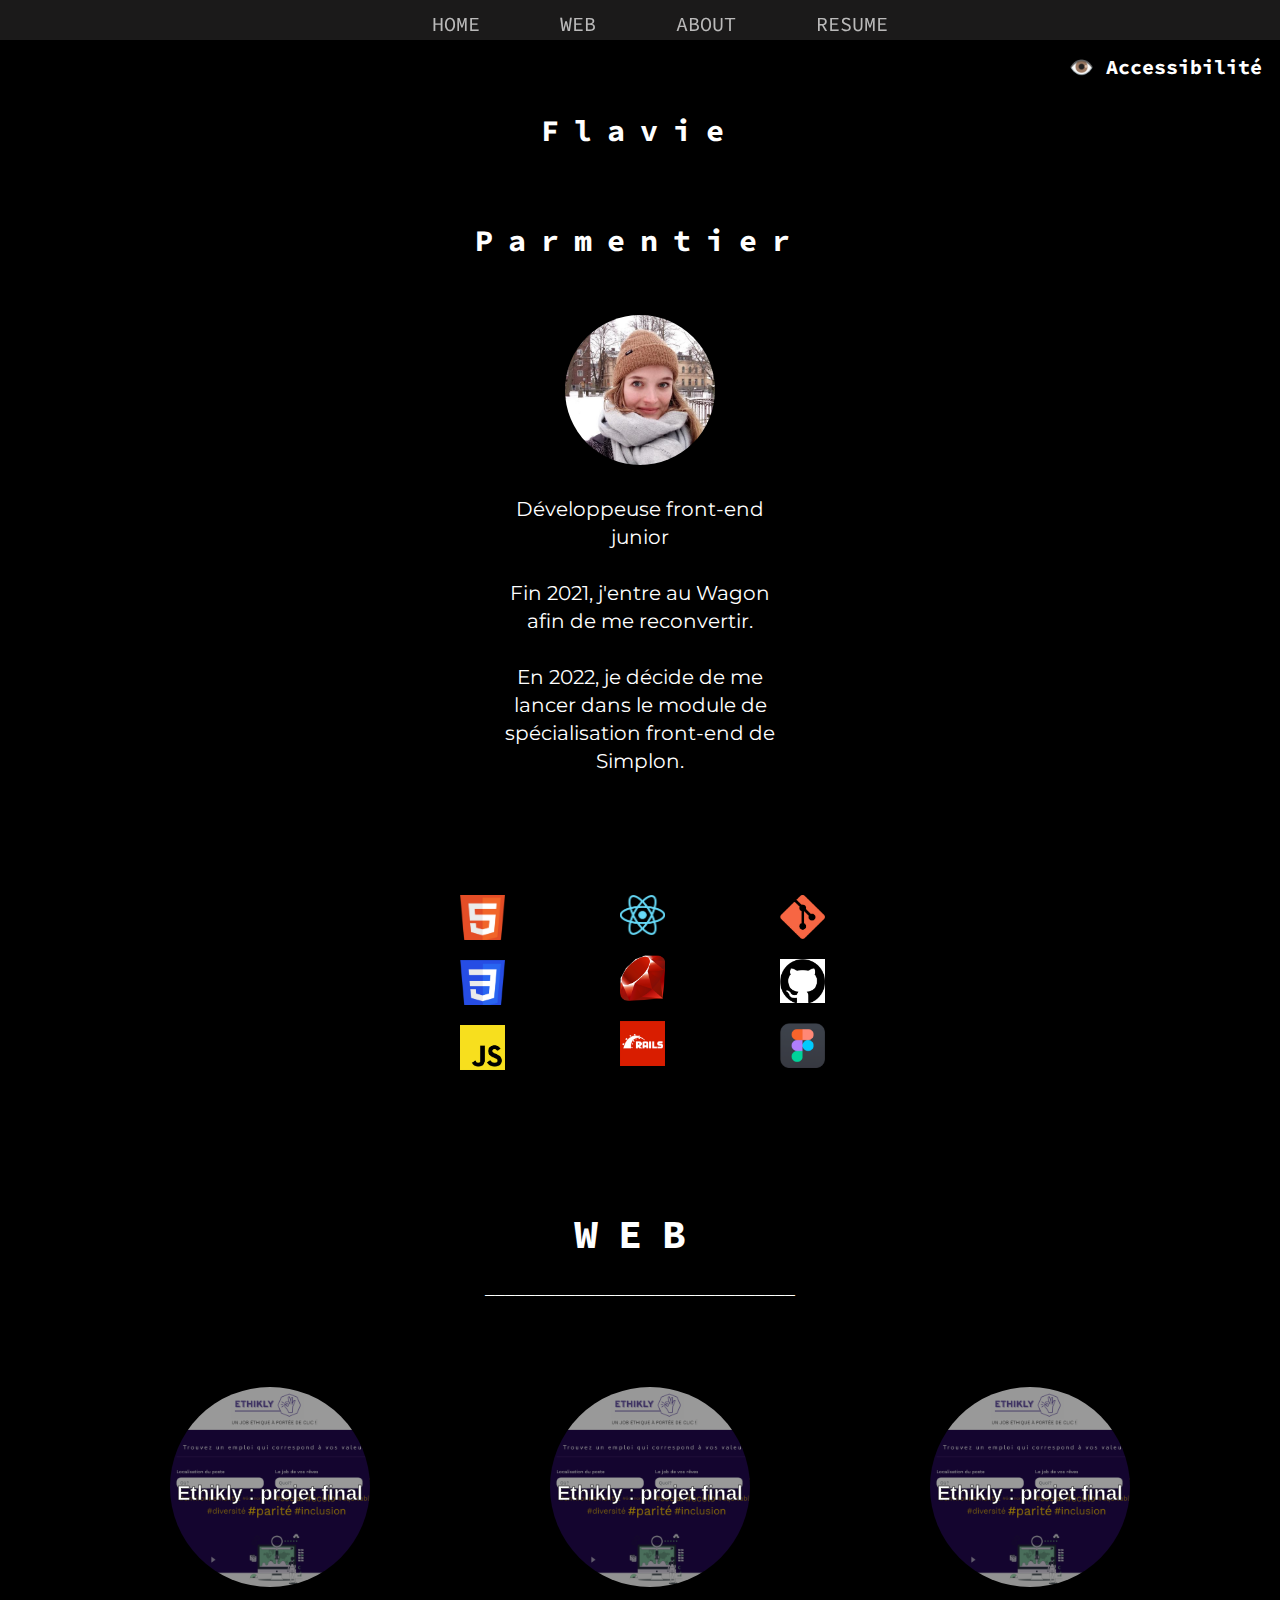
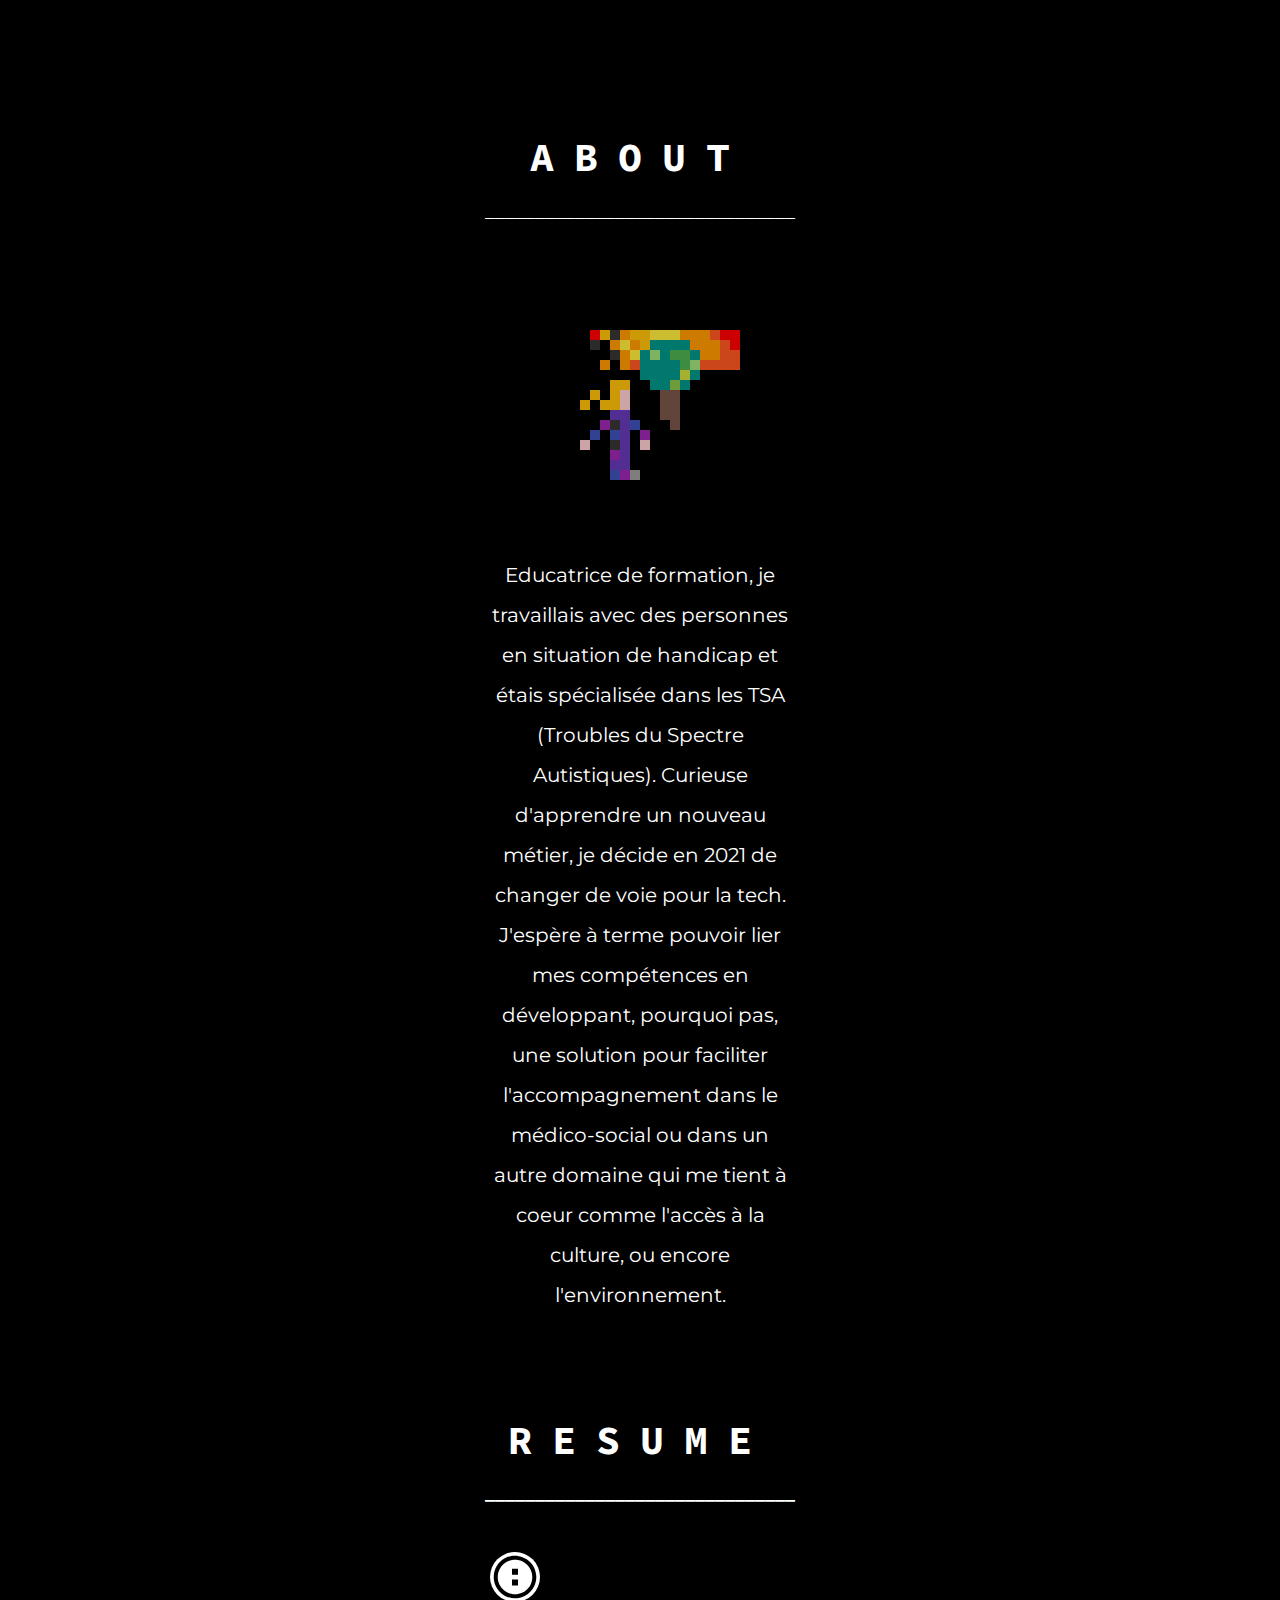
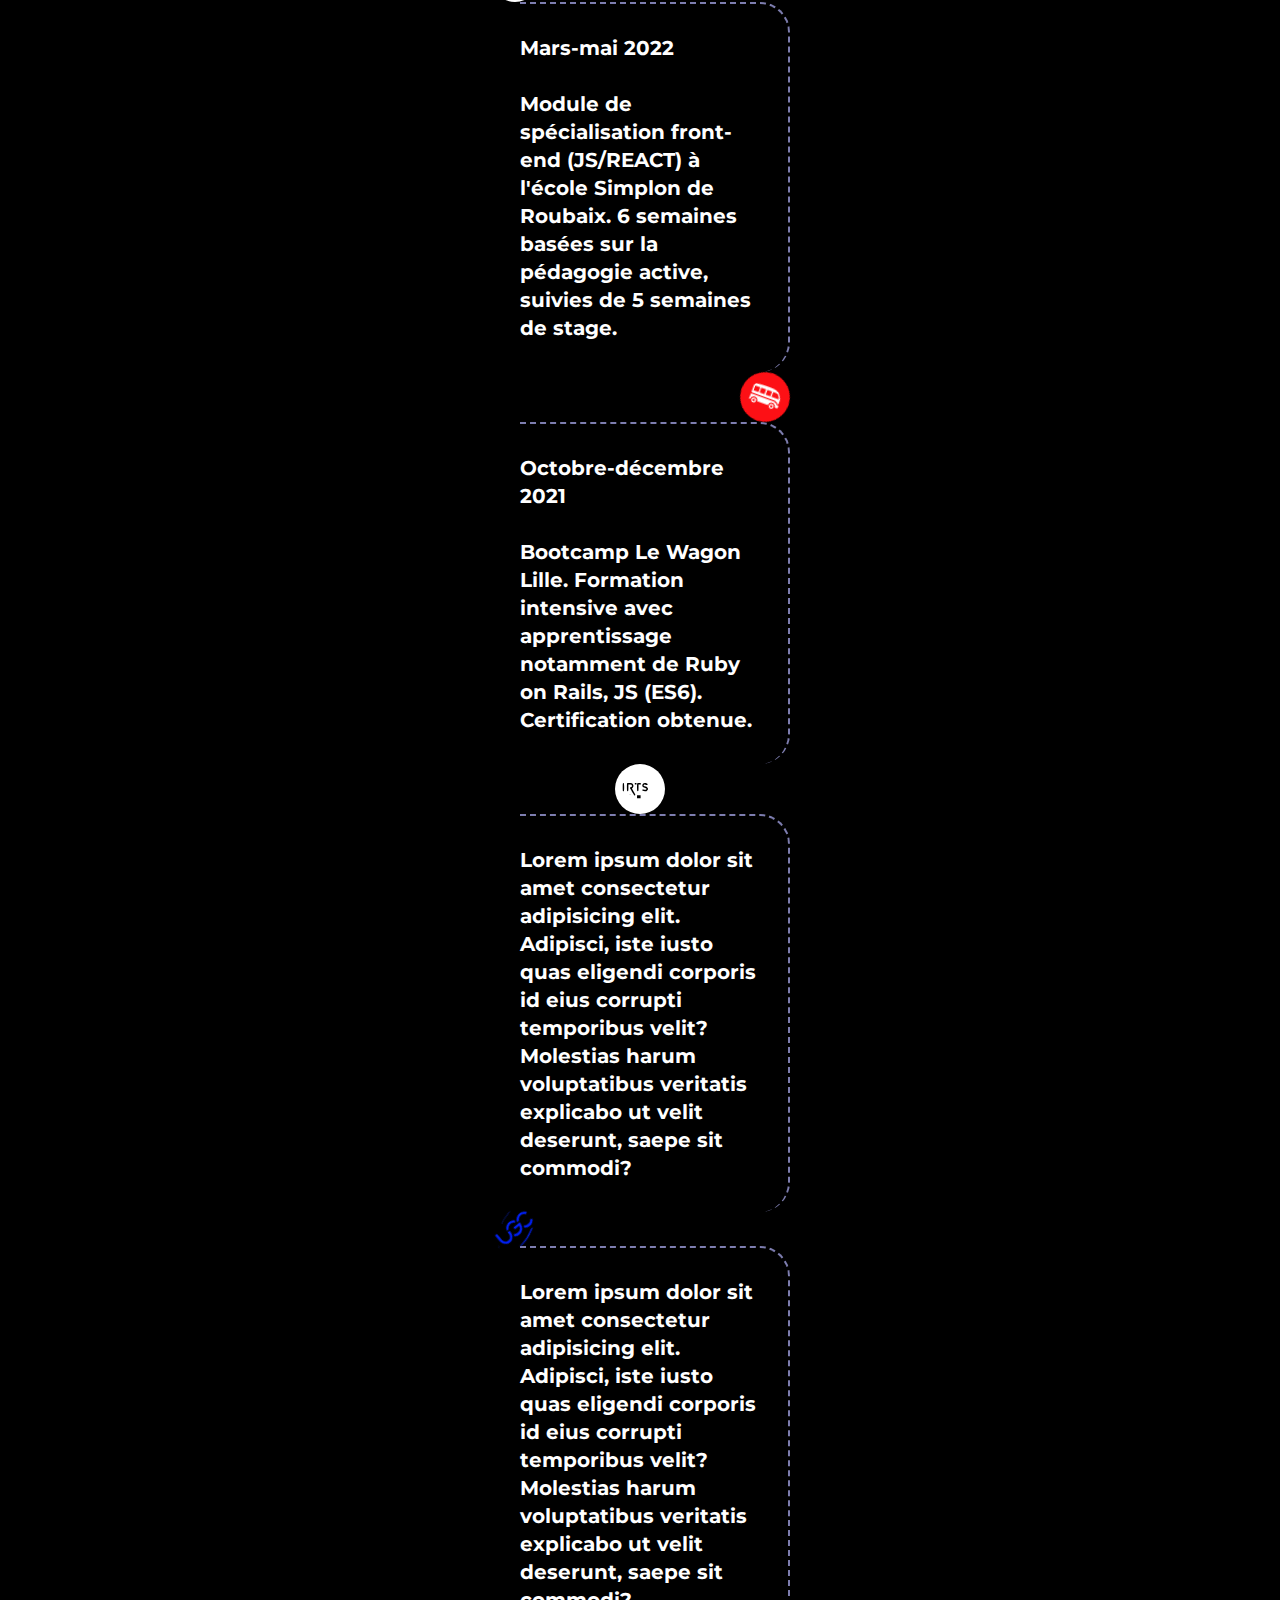
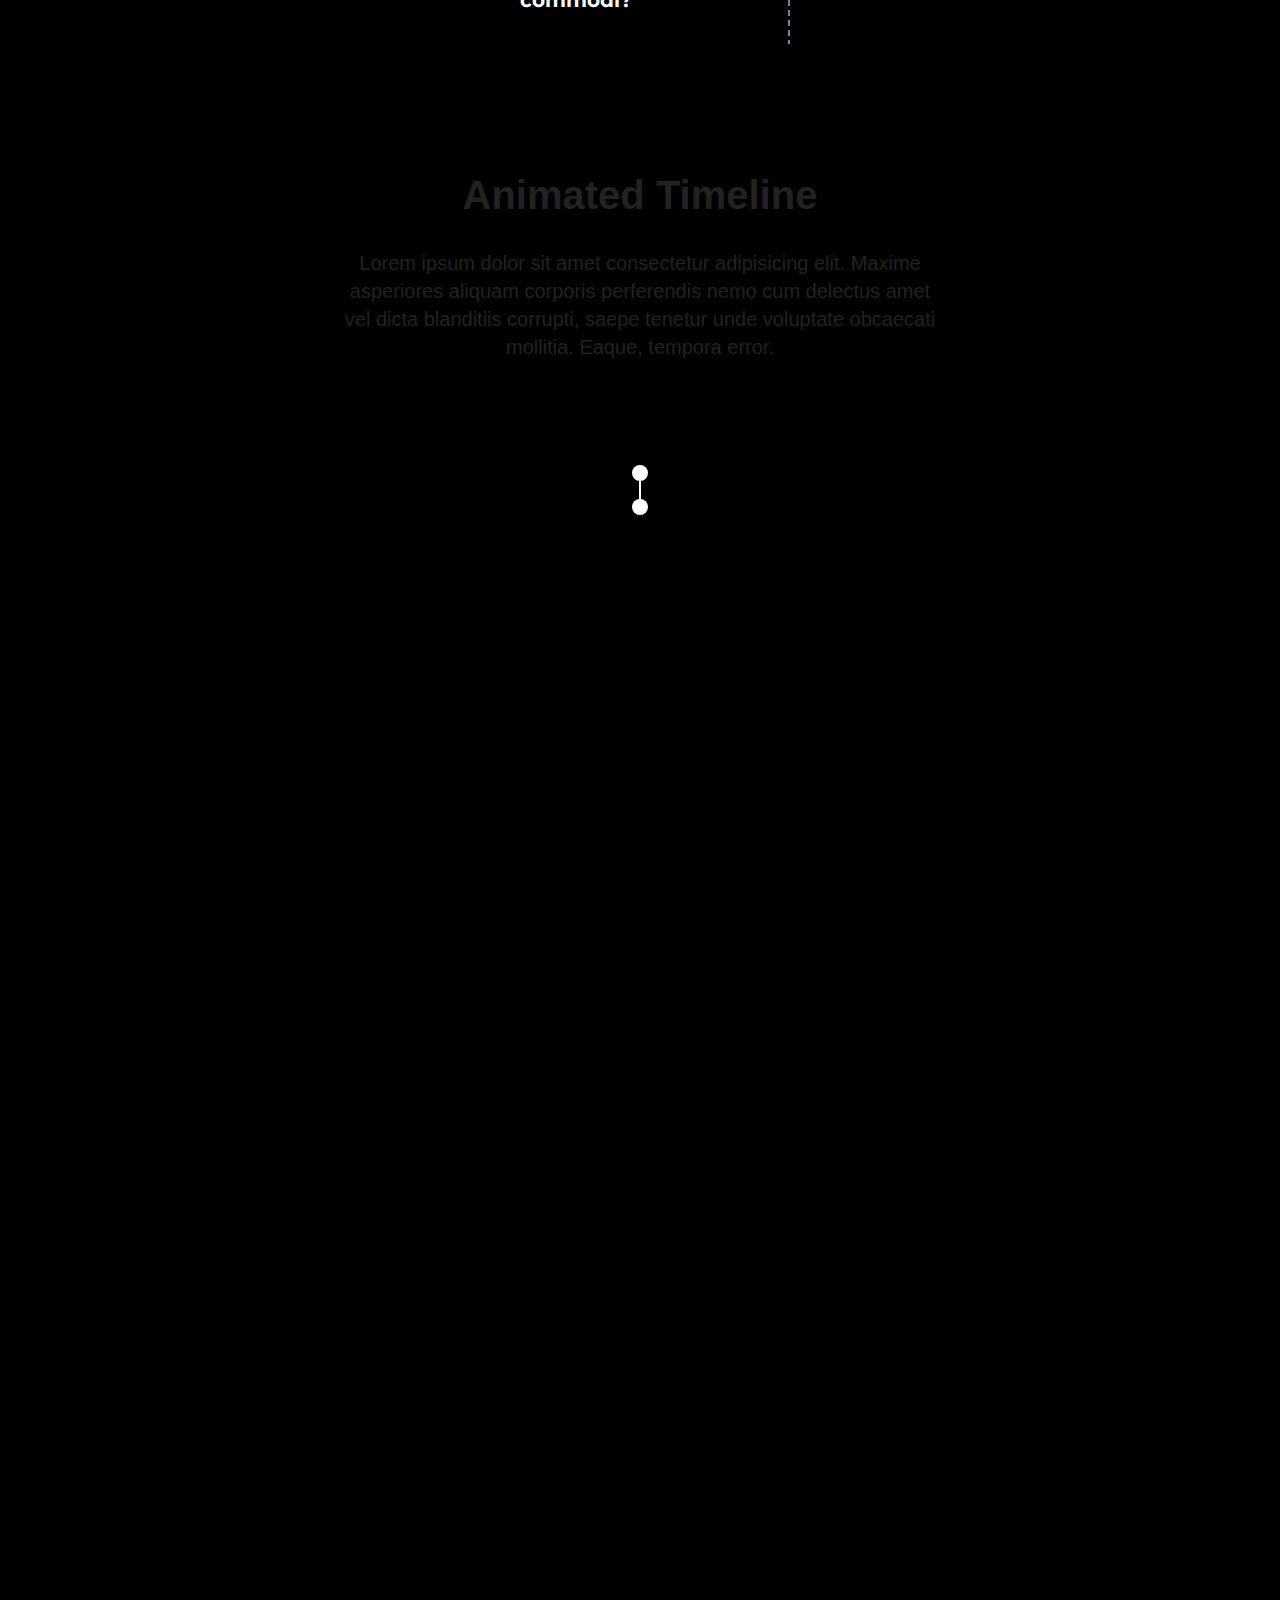
<file: index.html>
<!DOCTYPE html>
<html lang="en">
  <head>
    <meta charset="UTF-8" />
    <meta http-equiv="X-UA-Compatible" content="IE=edge" />
    <meta name="viewport" content="width=device-width, initial-scale=1.0" />
    <link rel="stylesheet" href="stylesheets/main.css"/>
    <link rel="preconnect" href="https://fonts.googleapis.com">
    <link rel="preconnect" href="https://fonts.gstatic.com" crossorigin>
    <link href="https://fonts.googleapis.com/css2?family=Karla:wght@200&family=Montserrat:wght@100&family=Source+Code+Pro:wght@300&display=swap" rel="stylesheet">
    <link
      rel="stylesheet"
      href="accessconfig/css/accessconfig.min.css"
      type="text/css"
      media="screen"
    />
    <title>Mon C.V</title>
  </head>
  <body>
    <div id="navbar">
      <nav class="menu">
        <ul id="links">
          <div class="link-section">
            <li class="link"><a href="#introduction">HOME</a></li>
          </div>
          <div class="link-section">
            <li class="link"><a href="#web">WEB</a></li>
          </div>
          <div class="link-section">
            <li class="link"><a href="#about">ABOUT</a></li>
          </div>
          <div class="link-section">
            <li class="link"><a href="#timeline">RESUME</a></li>
          </div>
        </ul>
      </nav>
    </div>

    <!--ACCESSIBILITE-->
    <div id="access-button">
      <div
        id="accessconfig" onclick="clicker()"
        data-accessconfig-buttonname="👁️ Accessibilité"
        data-accessconfig-params='{ "Prefix" : "a42-ac", "ContainerClass" : "","ModalCloseButton" : "","ModalTitle" : "","FormFieldset" : "","FormFieldsetLegend" : "","FormRadio" : ""}'
      ></div>
    </div>

    <div class="container">
      <!--SECTION INTRODUCTION-->
      <section id="introduction">
        <div class="names">
          <h2 class="name">Flavie</h2>
          <h2 class="name">Parmentier</h2>
          <div class="picture">
          <img class="pic" src="fp.jpg" alt="photo de Flavie Parmentier" />
          </div>
        </div>

        <div id="text-home">
          <p class="text-h">Développeuse front-end junior<br><br>
           Fin 2021, j'entre au Wagon afin de me reconvertir. <br><br>
           En 2022, je décide de me lancer dans le module de spécialisation front-end de Simplon.</p>
        </div>
        <div class="skills">
          <div class="skillrow1">
            <img class="skillpic" src="html.png" alt="logo HTML 5">
            <img class="skillpic" src="css.png" alt="logo CSS 3">
            <img class="skillpic" src="js.png" alt="logo JavaScript">
          </div>
          <div class="skillrow2">
            <img class="skillpic" src="react.png" alt="logo React">
            <img class="skillpic" src="ruby.png" alt="logo Ruby">
            <img class="skillpic" src="rails.png" alt="logo Rails">
          </div>
          <div class="skillrow3">
            <img class="skillpic" src="git.png" alt="logo Git">
            <img class="github skillpic" src="github.png" alt="logo Github">
            <img class="skillpic" src="figma.png" alt="logo Figma">
          </div>
        </div>
      </section>
      <!--SECTION WEB-->
      <section id="web">
        <div class="web-title">
          <h1 class="title">WEB</h1>
          <p class="title-bar">_______________________________</p>
        </div>
          <div class="projects">
            <a href="http://www.ethikly.fr">
              <div class="project1">
                <img
                  class="project"
                  src="ethikly_crop.png"
                  alt="page d'accueil projet Ethikly"
                />
                <p class="project-description" >Ethikly : projet final</p>
              </div>
            </a>
          <a href="http://www.ethikly.fr">
            <div class="project2">
              <img
                class="project"
                src="ethikly_crop.png"
                alt="page d'accueil projet Ethikly"
              />
              <p class="project-description">Ethikly : projet final</p>
            </div>
          </a>
          <a href="http://www.ethikly.fr">
            <div class="project3">
              <img
                class="project"
                src="ethikly_crop.png"
                alt="page d'accueil projet Ethikly"
              />
              <p class="project-description">Ethikly : projet final</p>
            </div>
            </a>
        </div>
      </section>

      <section id="about">
        <div class="about-title">
          <h1 class="title">ABOUT</h1>
          <p class="title-bar">_______________________________</p>
        </div>
        <div id="pixelart">
          <img src="ecuzoavj.png" alt="Flavie et un arbre en pixel art" />
        </div>
        <div id="text-home">
          <p class="textabout">
            Educatrice de formation, je travaillais avec des personnes en situation de handicap et étais spécialisée dans
            les TSA (Troubles du Spectre Autistiques). Curieuse d'apprendre un nouveau métier, je décide en 2021 de changer de voie pour
            la tech. J'espère à terme pouvoir lier mes compétences en développant, pourquoi pas, une solution pour faciliter
            l'accompagnement dans le médico-social ou dans un autre domaine qui me tient à coeur comme l'accès à la culture, ou encore l'environnement.
          </p>
        </div>
      </section>
      <!--TIMELINE-->
    <section id="timeline">
       <div class="timeline-title">
          <h1 class="title">RESUME</h1>
          <p class="title-bar">_______________________________</p>
        </div>
      <img src="7Fo9uFE_400x400.svg" alt="logo de l'école Simplon" class="simplon">
      <p class="try">Mars-mai 2022<br><br>Module de spécialisation front-end (JS/REACT) à l'école Simplon de Roubaix. 6 semaines basées sur la pédagogie active, suivies de 5 semaines de stage.</p>
      <img src="wagon.png" alt="logo de l'école Le Wagon" class="lewagon">
      <p class="try">Octobre-décembre 2021<br><br>Bootcamp Le Wagon Lille. Formation intensive avec apprentissage notamment de Ruby on Rails, JS (ES6). Certification obtenue.</p>
      <img src="IRTS.svg" alt="logo de l'IRTS" class="irts">
      <p class="try">Lorem ipsum dolor sit amet consectetur adipisicing elit. Adipisci, iste iusto quas eligendi corporis id eius corrupti temporibus velit? Molestias harum voluptatibus veritatis explicabo ut velit deserunt, saepe sit commodi?</p>
      <img src="ugc.png" alt="logo des cinémas UGC" class="ugc">
      <p class="try">Lorem ipsum dolor sit amet consectetur adipisicing elit. Adipisci, iste iusto quas eligendi corporis id eius corrupti temporibus velit? Molestias harum voluptatibus veritatis explicabo ut velit deserunt, saepe sit commodi?</p>
    </section>


</div>

    <!--Timeline animée-->
    <section class="box">
      <div class="top-section">
         <h1>Animated Timeline</h1>
         <p>
          Lorem ipsum dolor sit amet consectetur adipisicing elit. Maxime asperiores aliquam corporis perferendis nemo cum delectus amet vel dicta blanditiis corrupti, saepe tenetur unde voluptate obcaecati mollitia. Eaque, tempora error.
         </p>
      </div>
    </section>

    <div class="animated-timeline">
      <div class="line"></div>
      <div class="section">
        <div class="bead"></div>
        <div class="content"></div>
          <h2>Web Designer</h2>
          <p>
          Lorem ipsum dolor sit amet consectetur adipisicing elit. Maxime asperiores aliquam corporis perferendis nemo cum delectus amet vel dicta blanditiis corrupti, saepe tenetur unde voluptate obcaecati mollitia. Eaque, tempora error.
         </p>
      </div>
      <div class="line"></div>
      <div class="section">
        <div class="bead"></div>
        <div class="content"></div>
          <h2>Web Dev</h2>
          <p>
          Lorem ipsum dolor sit amet consectetur adipisicing elit. Maxime asperiores aliquam corporis perferendis nemo cum delectus amet vel dicta blanditiis corrupti, saepe tenetur unde voluptate obcaecati mollitia. Eaque, tempora error.
         </p>
      </div>
      <div class="line"></div>
      <div class="section">
        <div class="bead"></div>
        <div class="content"></div>
          <h2>Blabla</h2>
          <p>
          Lorem ipsum dolor sit amet consectetur adipisicing elit. Maxime asperiores aliquam corporis perferendis nemo cum delectus amet vel dicta blanditiis corrupti, saepe tenetur unde voluptate obcaecati mollitia. Eaque, tempora error.
         </p>
      </div>
      <div class="line"></div>
      <div class="section">
        <div class="bead"></div>
        <div class="content"></div>
          <h2>Bloblo</h2>
          <p>
          Lorem ipsum dolor sit amet consectetur adipisicing elit. Maxime asperiores aliquam corporis perferendis nemo cum delectus amet vel dicta blanditiis corrupti, saepe tenetur unde voluptate obcaecati mollitia. Eaque, tempora error.
         </p>
      </div>
    </div>

    <!--TIMELINE ESSAI 2
    <div class="timeline2">
      <div class="box1">
        <div class="boxfront">
          <img src="VIGNETTE_SIMPLON.png" alt="Ecole Simplon">
        </div>
        <div class="boxback">
          <p>Mars-mai 2022</p>
          <p>Module de spécialisation front-end (JS/REACT).
            Formation basée sur la pédagogie active.
          </p>
        </div>
      </div>
      <div class="box2">
        Lorem ipsum dolor sit amet consectetur adipisicing elit. Earum deserunt porro sit dolorem ad expedita optio error culpa, dignissimos eos! Reiciendis veniam exercitationem laborum. Repellat accusamus sunt dolores incidunt iusto.
      </div>
      <div class="box3">
        Lorem ipsum dolor sit amet consectetur adipisicing elit. Nisi in optio culpa earum vel odit sit nostrum quo dolores reprehenderit tenetur est, officia adipisci non quae possimus quisquam quas minus.
      </div>
    </div>
</div>-->



</div>

    </div>

    <script
      src="accessconfig/js/accessconfig.min.js"
      type="text/javascript"
    ></script>
    <script
    src="script.js">
    type="text/javascript"
    </script>
    <script src="timeline.js">
    type="text/javascript"
    </script>
  </body>
</html>
</file>
<file: stylesheets/main.css>
@charset "UTF-8";
/*! normalize.css v8.0.1 | MIT License | github.com/necolas/normalize.css */
/* Document
   ========================================================================== */
/**
 * 1. Correct the line height in all browsers.
 * 2. Prevent adjustments of font size after orientation changes in iOS.
 */
html {
  line-height: 1.15;
  /* 1 */
  -webkit-text-size-adjust: 100%;
  /* 2 */
}

/* Sections
   ========================================================================== */
/**
 * Remove the margin in all browsers.
 */
body {
  margin: 0;
}

/**
 * Render the `main` element consistently in IE.
 */
main {
  display: block;
}

/**
 * Correct the font size and margin on `h1` elements within `section` and
 * `article` contexts in Chrome, Firefox, and Safari.
 */
h1 {
  font-size: 2em;
  margin: 0.67em 0;
}

/* Grouping content
   ========================================================================== */
/**
 * 1. Add the correct box sizing in Firefox.
 * 2. Show the overflow in Edge and IE.
 */
hr {
  -webkit-box-sizing: content-box;
          box-sizing: content-box;
  /* 1 */
  height: 0;
  /* 1 */
  overflow: visible;
  /* 2 */
}

/**
 * 1. Correct the inheritance and scaling of font size in all browsers.
 * 2. Correct the odd `em` font sizing in all browsers.
 */
pre {
  font-family: monospace, monospace;
  /* 1 */
  font-size: 1em;
  /* 2 */
}

/* Text-level semantics
   ========================================================================== */
/**
 * Remove the gray background on active links in IE 10.
 */
a {
  background-color: transparent;
}

/**
 * 1. Remove the bottom border in Chrome 57-
 * 2. Add the correct text decoration in Chrome, Edge, IE, Opera, and Safari.
 */
abbr[title] {
  border-bottom: none;
  /* 1 */
  text-decoration: underline;
  /* 2 */
  -webkit-text-decoration: underline dotted;
          text-decoration: underline dotted;
  /* 2 */
}

/**
 * Add the correct font weight in Chrome, Edge, and Safari.
 */
b,
strong {
  font-weight: bolder;
}

/**
 * 1. Correct the inheritance and scaling of font size in all browsers.
 * 2. Correct the odd `em` font sizing in all browsers.
 */
code,
kbd,
samp {
  font-family: monospace, monospace;
  /* 1 */
  font-size: 1em;
  /* 2 */
}

/**
 * Add the correct font size in all browsers.
 */
small {
  font-size: 80%;
}

/**
 * Prevent `sub` and `sup` elements from affecting the line height in
 * all browsers.
 */
sub,
sup {
  font-size: 75%;
  line-height: 0;
  position: relative;
  vertical-align: baseline;
}

sub {
  bottom: -0.25em;
}

sup {
  top: -0.5em;
}

/* Embedded content
   ========================================================================== */
/**
 * Remove the border on images inside links in IE 10.
 */
img {
  border-style: none;
}

/* Forms
   ========================================================================== */
/**
 * 1. Change the font styles in all browsers.
 * 2. Remove the margin in Firefox and Safari.
 */
button,
input,
optgroup,
select,
textarea {
  font-family: inherit;
  /* 1 */
  font-size: 100%;
  /* 1 */
  line-height: 1.15;
  /* 1 */
  margin: 0;
  /* 2 */
}

/**
 * Show the overflow in IE.
 * 1. Show the overflow in Edge.
 */
button,
input {
  /* 1 */
  overflow: visible;
}

/**
 * Remove the inheritance of text transform in Edge, Firefox, and IE.
 * 1. Remove the inheritance of text transform in Firefox.
 */
button,
select {
  /* 1 */
  text-transform: none;
}

/**
 * Correct the inability to style clickable types in iOS and Safari.
 */
button,
[type="button"],
[type="reset"],
[type="submit"] {
  -webkit-appearance: button;
}

/**
 * Remove the inner border and padding in Firefox.
 */
button::-moz-focus-inner,
[type="button"]::-moz-focus-inner,
[type="reset"]::-moz-focus-inner,
[type="submit"]::-moz-focus-inner {
  border-style: none;
  padding: 0;
}

/**
 * Restore the focus styles unset by the previous rule.
 */
button:-moz-focusring,
[type="button"]:-moz-focusring,
[type="reset"]:-moz-focusring,
[type="submit"]:-moz-focusring {
  outline: 1px dotted ButtonText;
}

/**
 * Correct the padding in Firefox.
 */
fieldset {
  padding: 0.35em 0.75em 0.625em;
}

/**
 * 1. Correct the text wrapping in Edge and IE.
 * 2. Correct the color inheritance from `fieldset` elements in IE.
 * 3. Remove the padding so developers are not caught out when they zero out
 *    `fieldset` elements in all browsers.
 */
legend {
  -webkit-box-sizing: border-box;
          box-sizing: border-box;
  /* 1 */
  color: inherit;
  /* 2 */
  display: table;
  /* 1 */
  max-width: 100%;
  /* 1 */
  padding: 0;
  /* 3 */
  white-space: normal;
  /* 1 */
}

/**
 * Add the correct vertical alignment in Chrome, Firefox, and Opera.
 */
progress {
  vertical-align: baseline;
}

/**
 * Remove the default vertical scrollbar in IE 10+.
 */
textarea {
  overflow: auto;
}

/**
 * 1. Add the correct box sizing in IE 10.
 * 2. Remove the padding in IE 10.
 */
[type="checkbox"],
[type="radio"] {
  -webkit-box-sizing: border-box;
          box-sizing: border-box;
  /* 1 */
  padding: 0;
  /* 2 */
}

/**
 * Correct the cursor style of increment and decrement buttons in Chrome.
 */
[type="number"]::-webkit-inner-spin-button,
[type="number"]::-webkit-outer-spin-button {
  height: auto;
}

/**
 * 1. Correct the odd appearance in Chrome and Safari.
 * 2. Correct the outline style in Safari.
 */
[type="search"] {
  -webkit-appearance: textfield;
  /* 1 */
  outline-offset: -2px;
  /* 2 */
}

/**
 * Remove the inner padding in Chrome and Safari on macOS.
 */
[type="search"]::-webkit-search-decoration {
  -webkit-appearance: none;
}

/**
 * 1. Correct the inability to style clickable types in iOS and Safari.
 * 2. Change font properties to `inherit` in Safari.
 */
::-webkit-file-upload-button {
  -webkit-appearance: button;
  /* 1 */
  font: inherit;
  /* 2 */
}

/* Interactive
   ========================================================================== */
/*
 * Add the correct display in Edge, IE 10+, and Firefox.
 */
details {
  display: block;
}

/*
 * Add the correct display in all browsers.
 */
summary {
  display: list-item;
}

/* Misc
   ========================================================================== */
/**
 * Add the correct display in IE 10+.
 */
template {
  display: none;
}

/**
 * Add the correct display in IE 10.
 */
[hidden] {
  display: none;
}

/**
 * Set up a decent box model on the root element
 */
html {
  -webkit-box-sizing: border-box;
          box-sizing: border-box;
}

/**
 * Make all elements from the DOM inherit from the parent box-sizing
 * Since `*` has a specificity of 0, it does not override the `html` value
 * making all elements inheriting from the root box-sizing value
 * See: https://css-tricks.com/inheriting-box-sizing-probably-slightly-better-best-practice/
 */
*,
*::before,
*::after {
  -webkit-box-sizing: inherit;
          box-sizing: inherit;
}

/**
 * Basic styles for links
 */
a {
  color: #e50050;
  text-decoration: none;
}

a:hover, a:active, a:focus {
  color: #222222;
  text-decoration: underline;
}

/**
 * Basic typography style for copy text
 */
body {
  color: #222222;
  font: normal 125%/1.4 "Open Sans", "Helvetica Neue Light", "Helvetica Neue", "Helvetica", "Arial", sans-serif;
}

/**
 * Clear inner floats
 */
.clearfix::after {
  clear: both;
  content: '';
  display: table;
}

/**
 * Main content containers
 * 1. Make the container full-width with a maximum width
 * 2. Center it in the viewport
 * 3. Leave some space on the edges, especially valuable on small screens
 */
.container {
  max-width: 1180px;
  /* 1 */
  margin-left: auto;
  /* 2 */
  margin-right: auto;
  /* 2 */
  padding-left: 20px;
  /* 3 */
  padding-right: 20px;
  /* 3 */
  width: 100%;
  /* 1 */
}

/**
 * Hide text while making it readable for screen readers
 * 1. Needed in WebKit-based browsers because of an implementation bug;
 *    See: https://code.google.com/p/chromium/issues/detail?id=457146
 */
.hide-text {
  overflow: hidden;
  padding: 0;
  /* 1 */
  text-indent: 101%;
  white-space: nowrap;
}

/**
 * Hide element while making it readable for screen readers
 * Shamelessly borrowed from HTML5Boilerplate:
 * https://github.com/h5bp/html5-boilerplate/blob/master/src/css/main.css#L119-L133
 */
.visually-hidden {
  border: 0;
  clip: rect(0 0 0 0);
  height: 1px;
  margin: -1px;
  overflow: hidden;
  padding: 0;
  position: absolute;
  width: 1px;
}

/*BOUTON ACCESS CONFIG*/
#access-button {
  display: -webkit-box;
  display: -ms-flexbox;
  display: flex;
  -webkit-box-pack: end;
      -ms-flex-pack: end;
          justify-content: flex-end;
  margin-top: 10px;
  margin-right: 10px;
  position: -webkit-sticky;
  position: sticky;
  top: 50px;
}

button {
  padding: 5px;
  padding-right: 8px;
  padding-left: 8px;
  cursor: pointer;
  font-weight: bold;
  background-color: black;
  color: white;
  border: hidden;
  font-family: 'Source Code Pro', monospace;
}

button:hover {
  color: #f7f307;
  background-color: #130a68;
}

/*TIMELINE*/
.simplon {
  width: 50px;
  background-color: white;
  border-radius: 50%;
  font-family: "Montserrat", sans-serif;
}

.lewagon {
  width: 50px;
  border-radius: 50%;
  -ms-flex-item-align: end;
      align-self: flex-end;
  -webkit-transform: rotate(20deg);
          transform: rotate(20deg);
  font-family: "Montserrat", sans-serif;
}

.irts {
  width: 50px;
  border-radius: 50%;
  background-color: white;
  -ms-flex-item-align: center;
      -ms-grid-row-align: center;
      align-self: center;
}

.ugc {
  width: 50px;
  border-radius: 50%;
  -webkit-filter: brightness(2);
          filter: brightness(2);
  -ms-flex-item-align: start;
      align-self: flex-start;
  -webkit-transform: rotate(-40deg);
          transform: rotate(-40deg);
}

.timeline-title {
  margin-top: 85px;
  margin-bottom: 60px;
}

#timeline {
  width: 300px;
  margin: auto;
  color: white;
  display: -webkit-box;
  display: -ms-flexbox;
  display: flex;
  -webkit-box-orient: vertical;
  -webkit-box-direction: normal;
      -ms-flex-direction: column;
          flex-direction: column;
  font-family: "Montserrat", sans-serif;
  font-weight: bold;
}

.try {
  border-top: 2px dashed;
  border-color: #7d7daf !important;
  margin: 0;
  padding: 30px;
}

.try:nth-child(even) {
  border-left: 2px dashed;
  border-top-left-radius: 30px;
  border-bottom-left-radius: 30px;
  margin-right: 30px;
  padding-right: 0;
}

.try:nth-child(odd) {
  border-right: 2px dashed;
  border-top-right-radius: 30px;
  border-bottom-right-radius: 30px;
  margin-left: 30px;
  padding-left: 0;
}

.try:first-child {
  border-top: 0;
  border-top-right-radius: 0;
  border-top-left-radius: 0;
}

.try:last-child {
  border-bottom-right-radius: 0;
  border-bottom-left-radius: 0;
}

/*TIMELINE ANIMEE*/
.box {
  padding: 2rem;
  padding-bottom: 20px;
  margin: 0 auto;
  max-width: 800px;
}

.top-section {
  text-align: center;
  padding: 4rem 0;
  max-width: 600px;
  margin: 0 auto;
}

.animated-timeline {
  position: relative;
  min-height: 150px;
}

.line {
  position: absolute;
  z-index: 2;
  left: calc(50% - 1px);
  /*calc prend comme argument une expression mathématique*/
  width: 2px;
  top: -50px;
  bottom: -50px;
  background-color: white;
  display: none;
}

.line::before,
.line::after {
  position: absolute;
  display: block;
  content: '';
  height: 1rem;
  width: 1rem;
  border-radius: 50%;
  background-color: white;
  left: 50%;
  -webkit-transform: translateX(-50%);
          transform: translateX(-50%);
}

.line::after {
  bottom: 0;
}

.section {
  display: -webkit-box;
  display: -ms-flexbox;
  display: flex;
  opacity: 0;
  -webkit-transform: translateX(-100%);
          transform: translateX(-100%);
  -webkit-transition: 600ms ease;
  transition: 600ms ease;
  position: relative;
  z-index: 1;
  margin: 50px 0;
  padding: 1rem;
  border-radius: 1rem;
  -webkit-box-align: center;
      -ms-flex-align: center;
          align-items: center;
  min-height: 300px;
}

.section:nth-child(odd) {
  -webkit-box-orient: horizontal;
  -webkit-box-direction: reverse;
      -ms-flex-direction: row-reverse;
          flex-direction: row-reverse;
  -webkit-transform: translateX(100%);
          transform: translateX(100%);
}

.bead {
  position: absolute;
  display: block;
  height: 1rem;
  width: 1rem;
  border-radius: 50%;
  background-color: white;
  left: 50%;
  top: 20%;
  -webkit-transform: translateX(-50%);
          transform: translateX(-50%);
}

.content {
  width: calc(50% - 2rem);
}

.show-me:nth-child(n) {
  -webkit-transform: none;
          transform: none;
  opacity: 1;
}

/* essai timeline 2
.timeline2{
  display: flex;
  flex-direction: column;
  color: rgb(255, 255, 255);
}

.box1,.box3 {
  border-right: 1px dashed rgb(141, 80, 80);
  border-top: 1px dashed rgb(168, 197, 99);
}

.box2 {
  border-top: 1px dashed rgb(243, 171, 171);
  border-left: 1px dashed rgb(93, 192, 238);
  border-top-left-radius: 20px;
  border-bottom-left-radius: 20px;
}

.box1, .box2, .box3 {
  padding: 40px;
  width: 250px;
  height: 200px;
}

.box1 {
  border-top-right-radius: 20px;
  border-bottom-right-radius: 20px;
  transition: transform 0.5s;
  transform-style: preserve-3d;
}


.box1:hover {
  transform: rotateY(180deg);
}

.boxfront, .boxback {
backface-visibility: hidden;
}

.boxfront img {
  width: 250px;
  border-radius: 5px;
}

.boxback {
  width: 250px;
  height: 170px;
  border: 2px solid blue;
  background-color: red;
  transform: rotateY(180deg);
}
.box3 {
  border-top-right-radius: 20px;
} */
/* navbar */
#navbar {
  position: -webkit-sticky;
  position: sticky;
  top: 0;
  background-color: rgba(53, 51, 51, 0.5);
  font-family: 'Source Code Pro', monospace;
}

#navbar .menu {
  height: 40px;
  display: -webkit-box;
  display: -ms-flexbox;
  display: flex;
}

.menu {
  display: -webkit-box;
  display: -ms-flexbox;
  display: flex;
  -webkit-box-pack: center;
      -ms-flex-pack: center;
          justify-content: center;
  margin-top: -8px;
}

#links {
  display: -webkit-box;
  display: -ms-flexbox;
  display: flex;
}

#navbar ul {
  margin-top: 10px;
}

.link-section {
  height: 30px;
}

.link-section:hover {
  border-bottom: 2px solid white;
}

.link {
  list-style: none;
}

.link a {
  text-decoration: none;
  color: rgba(255, 255, 255, 0.7);
  padding-left: 40px;
  padding-right: 40px;
}

.link a:hover {
  color: white;
}

/*media queries*/
/* Extra small devices (phones, 600px and down) */
@media only screen and (max-width: 600px) {
  .projects {
    -webkit-box-orient: vertical;
    -webkit-box-direction: normal;
        -ms-flex-direction: column;
            flex-direction: column;
    -webkit-box-align: center;
        -ms-flex-align: center;
            align-items: center;
  }
  .skills {
    -webkit-box-orient: vertical;
    -webkit-box-direction: normal;
        -ms-flex-direction: column;
            flex-direction: column;
    -webkit-box-align: center;
        -ms-flex-align: center;
            align-items: center;
  }
  .skills img {
    padding-top: 5px;
    padding-bottom: 5px;
  }
}

/* general */
body {
  background-color: black;
}

.container {
  display: -webkit-box;
  display: -ms-flexbox;
  display: flex;
  -webkit-box-pack: center;
      -ms-flex-pack: center;
          justify-content: center;
  -webkit-box-orient: vertical;
  -webkit-box-direction: normal;
      -ms-flex-direction: column;
          flex-direction: column;
}

.web-title, .about-title, .timeline-title {
  margin-top: 50px;
  margin-bottom: 25px;
}

/*INTRODUCTION*/
.names {
  display: -webkit-box;
  display: -ms-flexbox;
  display: flex;
  -webkit-box-orient: vertical;
  -webkit-box-direction: normal;
      -ms-flex-direction: column;
          flex-direction: column;
  -webkit-box-align: center;
      -ms-flex-align: center;
          align-items: center;
}

.name {
  color: white;
  line-height: 2;
  font-family: 'Source Code Pro', monospace;
  letter-spacing: 0.5em;
}

#introduction {
  display: -webkit-box;
  display: -ms-flexbox;
  display: flex;
  -webkit-box-orient: vertical;
  -webkit-box-direction: normal;
      -ms-flex-direction: column;
          flex-direction: column;
  -webkit-box-align: center;
      -ms-flex-align: center;
          align-items: center;
}

#text-home {
  width: 300px;
  text-align: center;
}

.text-h {
  color: white;
  font-size: 1em;
  margin: 10px;
  font-family: "Montserrat", sans-serif;
}

.picture {
  display: -webkit-box;
  display: -ms-flexbox;
  display: flex;
  margin-bottom: 20px;
  margin-top: 20px;
}

.pic {
  width: 150px;
  border-radius: 50%;
}

.skills {
  display: -webkit-box;
  display: -ms-flexbox;
  display: flex;
  -webkit-box-pack: center;
      -ms-flex-pack: center;
          justify-content: center;
  margin-top: 50px;
}

.skillrow1, .skillrow2, .skillrow3 {
  display: -webkit-box;
  display: -ms-flexbox;
  display: flex;
  -webkit-box-orient: vertical;
  -webkit-box-direction: normal;
      -ms-flex-direction: column;
          flex-direction: column;
  padding: 20px;
  margin: 30px;
  width: 100px;
}

.skillpic {
  width: 45px;
  margin: 10px;
}

.github {
  background-color: white;
}

/*WEB*/
#web {
  display: -webkit-box;
  display: -ms-flexbox;
  display: flex;
  -webkit-box-pack: center;
      -ms-flex-pack: center;
          justify-content: center;
  -webkit-box-orient: vertical;
  -webkit-box-direction: normal;
      -ms-flex-direction: column;
          flex-direction: column;
}

.title,
.title-bar {
  color: white;
  font-family: "Montserrat", sans-serif;
}

.title {
  text-align: center;
  letter-spacing: 0.5em;
  font-family: 'Source Code Pro', monospace;
}

.timeline-title {
  display: -webkit-box;
  display: -ms-flexbox;
  display: flex;
  -webkit-box-orient: vertical;
  -webkit-box-direction: normal;
      -ms-flex-direction: column;
          flex-direction: column;
  -webkit-box-align: center;
      -ms-flex-align: center;
          align-items: center;
}

.title-bar {
  margin-top: -15px;
  text-align: center;
}

.projects {
  display: -webkit-box;
  display: -ms-flexbox;
  display: flex;
  -ms-flex-pack: distribute;
      justify-content: space-around;
  margin-top: 30px;
}

.projects a {
  text-decoration: none;
}

.project {
  width: 200px;
  border-radius: 50%;
  cursor: pointer;
  -webkit-transform: translate(10px, 10px);
          transform: translate(10px, 10px);
  -webkit-filter: brightness(0.6);
          filter: brightness(0.6);
  /*assombrir ou éclaircir*/
}

.project:hover {
  -webkit-box-shadow: 0 0 20px rgba(240, 234, 234, 0.2);
          box-shadow: 0 0 20px rgba(240, 234, 234, 0.2);
  -webkit-filter: brightness(1);
          filter: brightness(1);
  /*assombrir ou éclaircir*/
}

.project-description {
  color: white;
  position: relative;
  bottom: 125px;
  left: 17px;
  text-shadow: 3em;
  -webkit-text-stroke: 0.5px #0c0c0c;
  /*contours de texte*/
  font-weight: bolder;
}

/*ABOUT*/
#pixelart {
  display: -webkit-box;
  display: -ms-flexbox;
  display: flex;
  -webkit-box-pack: center;
      -ms-flex-pack: center;
          justify-content: center;
  margin-top: 60px;
  margin-bottom: 5px;
  -webkit-filter: brightness(0.8);
          filter: brightness(0.8);
}

.textabout {
  color: white;
  width: 300px;
  line-height: 2;
  font-family: "Montserrat", sans-serif;
}

#about {
  display: -webkit-box;
  display: -ms-flexbox;
  display: flex;
  -webkit-box-align: center;
      -ms-flex-align: center;
          align-items: center;
  -webkit-box-orient: vertical;
  -webkit-box-direction: normal;
      -ms-flex-direction: column;
          flex-direction: column;
  font-family: "Montserrat", sans-serif;
}

/* RESUME */
/*# sourceMappingURL=main.css.map */
</file>
<file: accessconfig/css/accessconfig.min.css>
@charset "UTF-8";/*! AccessConfig | Access42 | accessconfig.a11y.fr */#a42-ac{position:fixed;z-index:9999;width:100%;top:0;right:0;bottom:0;left:0;padding:.75rem 1.5rem 1.5rem;background-color:#fff;border:1px solid #fff;overflow:auto;font-size:1rem;display:none;color:#0b1b34}@media screen and (max-width:29.9em){#a42-ac{border:0;padding:.75rem}}#a42-ac,#a42-ac *,#a42-ac ::after,#a42-ac ::before{box-sizing:border-box}@media screen and (min-width:50em){#a42-ac{width:90%;top:10%;left:50%;right:auto;bottom:auto;margin-left:-45%}}@media screen and (min-width:64em){#a42-ac{width:58.750em;margin-left:-29.375rem}}#a42-ac h1{margin:0 3rem 0 0;font-size:1.75em;line-height:1.3;color:#0b1b34}#a42-ac .sr-only{border:0!important;clip:rect(1px,1px,1px,1px)!important;-webkit-clip-path:inset(50%)!important;clip-path:inset(50%)!important;height:1px!important;margin:-1px!important;overflow:hidden!important;padding:0!important;position:absolute!important;width:1px!important;white-space:nowrap!important}#a42-ac .sr-only-focusable:focus,#a42-ac .sr-only-focusable:active{clip:auto!important;-webkit-clip-path:none!important;clip-path:none!important;height:auto!important;margin:auto!important;overflow:visible!important;width:auto!important;white-space:normal!important}#a42-ac-close{position:absolute;top:1.5rem;right:1.5rem;width:1.5rem;height:1.5rem;cursor:pointer;border:0}#a42-ac-close,#a42-ac #a42-ac-close{overflow:hidden}#a42-ac-close::after{content:'';position:absolute;top:0;left:50%;display:block;margin-left:-.75rem;width:1.5rem;height:1.5rem;background:url([data-uri]) no-repeat 50% 50%}#a42-ac-close:hover,#a42-ac-close:focus,#a42-ac-close:active{opacity:.6;background-color:transparent!important}#a42-ac button,#a42-ac input,#a42-ac optgroup,#a42-ac select,#a42-ac textarea{font-family:inherit;font-size:100%;line-height:1.15;margin:0}#a42-ac button,#a42-ac input{overflow:visible}#a42-ac button,#a42-ac select{text-transform:none}#a42-ac button,#a42-ac [type=button],#a42-ac [type=submit]{-webkit-appearance:button}#a42-ac button::-moz-focus-inner,#a42-ac [type=button]::-moz-focus-inner,#a42-ac [type=reset]::-moz-focus-inner,#a42-ac [type=submit]::-moz-focus-inner{border-style:none;padding:0}#a42-ac button:-moz-focusring,#a42-ac [type=button]:-moz-focusring,#a42-ac [type=reset]:-moz-focusring,#a42-ac [type=submit]:-moz-focusring{outline:1px dotted ButtonText}#a42-ac legend{box-sizing:border-box;color:inherit;display:table;max-width:100%;padding:0;white-space:normal}#a42-ac [type=checkbox],#a42-ac [type=radio]{box-sizing:border-box;padding:0}#a42-ac fieldset{margin:1em 0 0;padding:1em .5em 1em 1em;border-width:0 0 0 .625em;border-style:solid;border-color:#cedae6;background-color:#e3ebf2}@media screen and (min-width:50em){#a42-ac .a42-ac-content{display:flex;align-items:flex-start;flex-wrap:wrap}#a42-ac fieldset{width:45%;width:calc(50% - .5em);align-self:stretch}#a42-ac fieldset:nth-child(odd){clear:left;margin-right:.5em}#a42-ac fieldset:nth-child(even){margin-left:.5em}}@media screen and (max-width:29.9em){#a42-ac fieldset{font-size:.875em;padding:.5em;border-left-width:.357em}}#a42-ac legend{float:left;width:100%;margin:0;padding-bottom:.364em;font-weight:700;font-size:1.375em;color:#0b1b34}#a42-ac legend+:first-child{clear:left}#a42-ac label{margin:0 1em .533em .5em;padding-top:.067em;padding-bottom:.067em;font-size:.938em;line-height:1.6}#a42-ac input[type=radio]{border:0!important;clip:rect(1px,1px,1px,1px)!important;-webkit-clip-path:inset(50%)!important;clip-path:inset(50%)!important;height:1px!important;margin:-1px!important;overflow:hidden!important;padding:0!important;position:absolute!important;width:1px!important;white-space:nowrap!important}#a42-ac input[type=radio]+label{position:relative;display:inline-block;vertical-align:middle;margin-left:0;padding-left:2.267em}#a42-ac input[type=radio]+label::after,#a42-ac input[type=radio]+label::before{content:'';position:absolute;display:block;border-radius:100%}#a42-ac input[type=radio]+label::after{top:.33334em;left:.33334em;width:.933em;height:.933em;transition:all .2s;background-color:#31486e}#a42-ac input[type=radio]+label::before{top:0;left:0;width:1.6em;height:1.6em;border-width:.2em;border-style:solid;border-color:#a0b0bd;background-color:#f9fcff}@media screen and (max-width:29.9em){#a42-ac input[type=radio]+label::after{top:.357em;left:.357em;width:1em;height:1em}#a42-ac input[type=radio]+label::before{width:1.714em;height:1.714em}}#a42-ac input[type=radio]:focus+label{outline:1px dotted}#a42-ac input[type=radio]:checked+label::before{border-color:#31486e}#a42-ac input[type=radio]:not(:checked)+label::after{opacity:0;-webkit-transform:scale(0);-ms-transform:scale(0);transform:scale(0)}#a42-ac input[type=radio]:disabled+label{opacity:.5}#a42-ac input[type=radio]:disabled+label:hover{cursor:not-allowed}body.a42-ac-active{overflow:hidden}.a42-ac-overlay{position:fixed;top:0;left:0;height:100%;width:100%;background-color:rgba(11,27,52,.8);z-index:998;display:none}.a42-ac-active .a42-ac-overlay{display:block}.a42-ac-inv-contrast .a42-ac-overlay{background-color:rgba(0,13,99,.8)!important}.a42-ac-high-contrast .a42-ac-overlay{background-color:rgba(32,33,41,.8)!important}.a42-ac-high-contrast *,.a42-ac-inv-contrast *,.a42-ac-high-contrast ::after,.a42-ac-inv-contrast ::after,.a42-ac-high-contrast ::before,.a42-ac-inv-contrast ::before{border-image:none!important;text-shadow:none!important}.a42-ac-high-contrast path,.a42-ac-high-contrast polygon,.a42-ac-high-contrast svg,.a42-ac-high-contrast svg *,.a42-ac-inv-contrast path,.a42-ac-inv-contrast polygon,.a42-ac-inv-contrast svg,.a42-ac-inv-contrast svg *{fill:currentColor}.a42-ac-high-contrast input,.a42-ac-high-contrast textarea,.a42-ac-high-contrast select,.a42-ac-high-contrast form button,.a42-ac-inv-contrast input,.a42-ac-inv-contrast textarea,.a42-ac-inv-contrast select,.a42-ac-inv-contrast form button{border-width:1px!important;border-style:solid!important}.a42-ac-high-contrast ::first-letter,.a42-ac-inv-contrast ::first-letter{color:inherit!important}.a42-ac-high-contrast input[type=range],.a42-ac-inv-contrast input[type=range]{border:0!important}.a42-ac-high-contrast input[type=range]::-webkit-slider-thumb,.a42-ac-inv-contrast input[type=range]::-webkit-slider-thumb{margin-top:-.25em}@supports (-ms-ime-align:auto){.a42-ac-high-contrast input[type=range]::-webkit-slider-thumb,.a42-ac-inv-contrast input[type=range]::-webkit-slider-thumb{margin-top:0}}.a42-ac-high-contrast input[type=range]::-webkit-slider-runnable-track,.a42-ac-inv-contrast input[type=range]::-webkit-slider-runnable-track{height:.313em}.a42-ac-high-contrast,.a42-ac-high-contrast *{background-color:#343643!important;color:#fff!important}.a42-ac-high-contrast,.a42-ac-high-contrast *,.a42-ac-high-contrast ::before,.a42-ac-high-contrast ::after{border-color:#fff!important}.a42-ac-high-contrast #a42-ac-close::after{background-image:url([data-uri])}.a42-ac-high-contrast #a42-ac input[type=radio]+label::before{border-color:#f9fcff!important;background-color:transparent!important}.a42-ac-high-contrast #a42-ac input[type=radio]+label::after{background-color:#f9fcff!important}.a42-ac-high-contrast input,.a42-ac-high-contrast textarea,.a42-ac-high-contrast select{border-color:#f9fcff!important;color:inherit!important}.a42-ac-high-contrast ::-webkit-input-placeholder{color:#fff!important}.a42-ac-high-contrast ::-moz-placeholder{color:#fff!important;opacity:1!important}.a42-ac-high-contrast :-ms-input-placeholder{color:#fff!important}.a42-ac-high-contrast :-moz-placeholder{color:#fff!important;opacity:1!important}.a42-ac-high-contrast ::-webkit-datetime-edit-text{color:#fff!important}.a42-ac-high-contrast ::-webkit-datetime-edit-month-field{color:#fff!important}.a42-ac-high-contrast ::-webkit-datetime-edit-day-field{color:#fff!important}.a42-ac-high-contrast ::-webkit-datetime-edit-year-field{color:#fff!important}.a42-ac-high-contrast ::-webkit-calendar-picker-indicator{background:#343643!important}.a42-ac-high-contrast input[type=range]::-webkit-slider-runnable-track{background:#fff!important}.a42-ac-high-contrast input[type=range]::-moz-range-track{background:#fff!important}.a42-ac-high-contrast input[type=range]::-moz-range-thumb{background:#000!important;border:.15em solid #fff!important}.a42-ac-high-contrast input[type=range]::-ms-fill-lower{background:#fff!important}.a42-ac-high-contrast input[type=range]::-ms-fill-upper{background:#fff!important}.a42-ac-high-contrast input[type=range]:focus::-ms-fill-lower{background:#fff!important}.a42-ac-high-contrast input[type=range]:focus::-ms-fill-upper{background:#fff!important}.a42-ac-high-contrast input[type=range]::-ms-thumb{background:#000!important;border:.15em solid #fff!important}.a42-ac-inv-contrast,.a42-ac-inv-contrast *{background-color:navy!important;color:#FF0!important}.a42-ac-inv-contrast,.a42-ac-inv-contrast *,.a42-ac-inv-contrast ::before,.a42-ac-inv-contrast ::after{border-color:#FF0!important}.a42-ac-inv-contrast #a42-ac-close::after{background-image:url([data-uri])}.a42-ac-inv-contrast #a42-ac input[type=radio]+label::before{border-color:#FF0!important;background-color:transparent!important}.a42-ac-inv-contrast #a42-ac input[type=radio]+label::after{background-color:#FF0!important}.a42-ac-inv-contrast input,.a42-ac-inv-contrast textarea,.a42-ac-inv-contrast select{border-color:#FF0!important}.a42-ac-inv-contrast ::-webkit-input-placeholder{color:#FF0!important}.a42-ac-inv-contrast ::-moz-placeholder{color:#FF0!important;opacity:1!important}.a42-ac-inv-contrast :-ms-input-placeholder{color:#FF0!important}.a42-ac-inv-contrast :-moz-placeholder{color:#FF0!important;opacity:1!important}.a42-ac-inv-contrast ::-webkit-datetime-edit-text{color:#FF0!important}.a42-ac-inv-contrast ::-webkit-datetime-edit-month-field{color:#FF0!important}.a42-ac-inv-contrast ::-webkit-datetime-edit-day-field{color:#FF0!important}.a42-ac-inv-contrast ::-webkit-datetime-edit-year-field{color:#FF0!important}.a42-ac-inv-contrast ::-webkit-calendar-picker-indicator{background:navy!important}.a42-ac-inv-contrast input[type=range]::-webkit-slider-runnable-track{background:#FF0!important}.a42-ac-inv-contrast input[type=range]::-moz-range-track{background:#FF0!important}.a42-ac-inv-contrast input[type=range]::-moz-range-thumb{background:navy!important;border:.15em solid #FF0!important}.a42-ac-inv-contrast input[type=range]::-ms-fill-lower{background:#FF0!important}.a42-ac-inv-contrast input[type=range]::-ms-fill-upper{background:#FF0!important}.a42-ac-inv-contrast input[type=range]:focus::-ms-fill-lower{background:#FF0!important}.a42-ac-inv-contrast input[type=range]:focus::-ms-fill-upper{background:#FF0!important}.a42-ac-inv-contrast input[type=range]::-ms-thumb{background:navy!important;border:.15em solid #FF0!important}@font-face{font-family:opendys;src:url(fonts/opendyslexic-regular-webfont.woff2) format('woff2'),url(fonts/opendyslexic-regular-webfont.woff) format('woff');font-weight:400;font-style:normal}body.a42-ac-dys-font,body.a42-ac-dys-font *{font-family:opendys!important}.a42-ac-dys-spacing,.a42-ac-dys-spacing *{line-height:1.5!important}.a42-ac-cancel-justification,.a42-ac-cancel-justification *{text-align:left!important}.a42-ac-replace-style{border:5px solid!important;padding:.2em}
</file>
